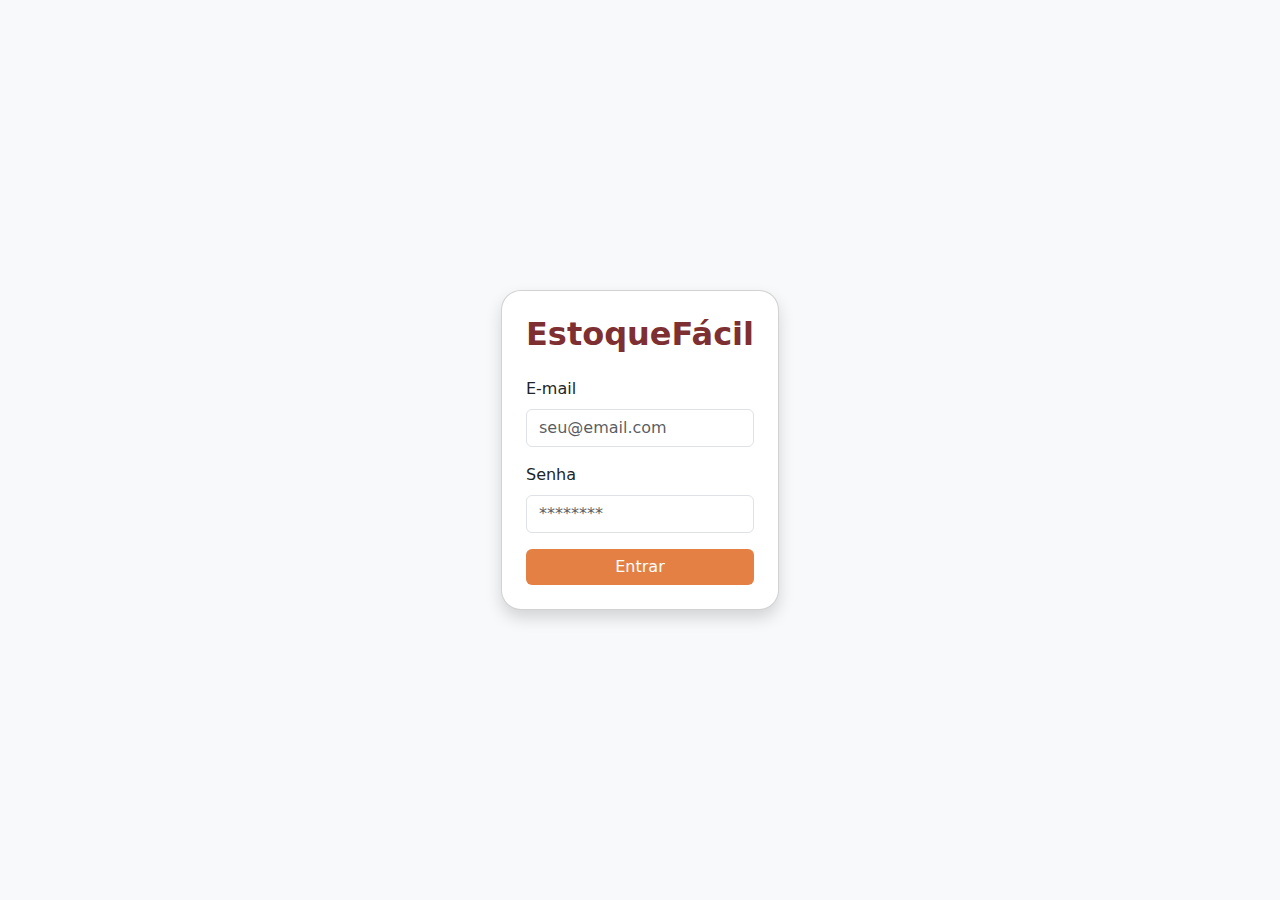
<file: index.html>
<!DOCTYPE html>
<html lang="pt-BR">
<head>
  <meta charset="UTF-8">
  <meta name="viewport" content="width=device-width, initial-scale=1.0">
  <title>EstoqueFácil - Login</title>
  <link href="https://cdn.jsdelivr.net/npm/bootstrap@5.3.0/dist/css/bootstrap.min.css" rel="stylesheet">
  <link rel="stylesheet" href="css/style.css">
</head>
<body class="d-flex align-items-center justify-content-center vh-100 bg-light">

  <div class="card shadow p-4" style="max-width: 400px; border-radius: 20px;">
    <h2 class="text-center mb-4 text-primary fw-bold">EstoqueFácil</h2>
    
    <form>
      <div class="mb-3">
        <label for="email" class="form-label">E-mail</label>
        <input type="email" class="form-control" id="email" placeholder="seu@email.com" required>
      </div>
      <div class="mb-3">
        <label for="senha" class="form-label">Senha</label>
        <input type="password" class="form-control" id="senha" placeholder="********" required>
      </div>
      <button type="submit" class="btn btn-primary w-100">Entrar</button>
    </form>
  </div>

  <script src="js/app.js"></script>
</body>
</html>
</file>
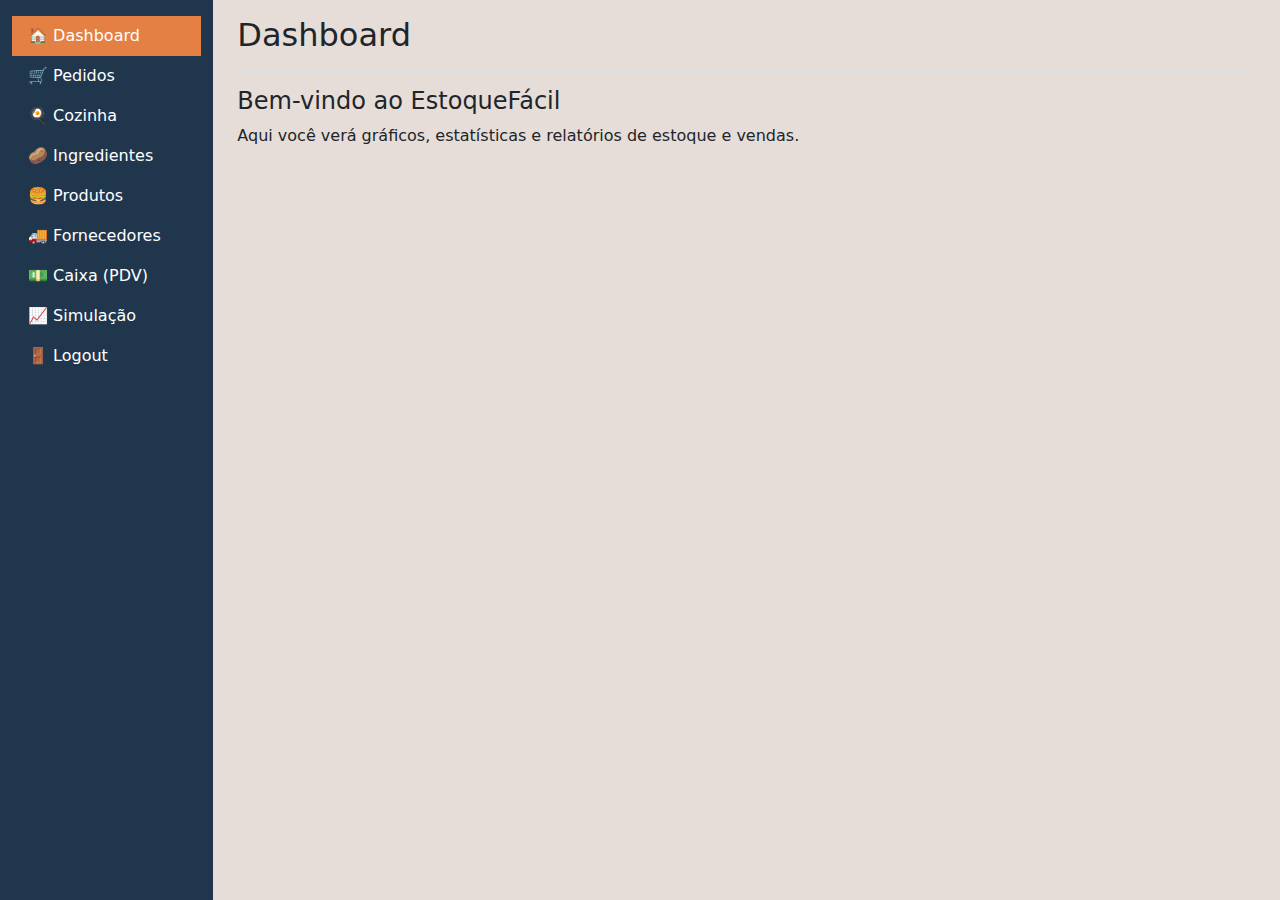
<file: dashboard.html>
<!doctype html>
<html lang="pt-BR" data-bs-theme="auto">
  <head>
    <meta charset="utf-8">
    <meta name="viewport" content="width=device-width, initial-scale=1">
    <title>EstoqueFácil · Dashboard</title>

    <!-- Bootstrap -->
    <link href="https://cdn.jsdelivr.net/npm/bootstrap@5.3.3/dist/css/bootstrap.min.css" rel="stylesheet">

    <!-- Custom CSS -->
    <style>
      :root {
        --cor-vinho: #7E2F32;
        --cor-laranja: #E48044;
        --cor-azul: #20364D;
        --cor-bege: #EDDCCA;
        --cor-cinza: #E6DDD8;
      }
      body {
        background-color: var(--cor-cinza);
      }
      .sidebar {
        min-height: 100vh;
        background-color: var(--cor-azul);
        transition: width 0.3s;
      }
      .sidebar.collapsed {
        width: 0;
      }
      .sidebar .nav-link {
        color: #fff;
      }
      .sidebar .nav-link.active {
        background-color: var(--cor-laranja);
        color: #fff;
      }
      .sidebar .nav-link:hover {
        background-color: var(--cor-vinho);
        color: #fff;
      }
      main {
        transition: margin-left 0.3s;
      }
    </style>
  </head>
  <body>

    <div class="container-fluid">
      <div class="row">
        <!-- Sidebar -->
        <nav id="sidebarMenu" class="col-md-3 col-lg-2 d-md-block sidebar collapse">
          <div class="position-sticky pt-3 sidebar-sticky">
            <ul class="nav flex-column">
              <li class="nav-item">
                <a class="nav-link active" aria-current="page" href="#">
                  🏠 Dashboard
                </a>
              </li>
              <li class="nav-item">
                <a class="nav-link" href="#">
                  🛒 Pedidos
                </a>
              </li>
              <li class="nav-item">
                <a class="nav-link" href="#">
                  🍳 Cozinha
                </a>
              </li>
              <li class="nav-item">
                <a class="nav-link" href="#">
                  🥔 Ingredientes
                </a>
              </li>
              <li class="nav-item">
                <a class="nav-link" href="#">
                  🍔 Produtos
                </a>
              </li>
              <li class="nav-item">
                <a class="nav-link" href="#">
                  🚚 Fornecedores
                </a>
              </li>
              <li class="nav-item">
                <a class="nav-link" href="#">
                  💵 Caixa (PDV)
                </a>
              </li>
              <li class="nav-item">
                <a class="nav-link" href="#">
                  📈 Simulação
                </a>
              </li>
              <li class="nav-item">
                <a class="nav-link" href="index.html">
                  🚪 Logout
                </a>
              </li>
            </ul>
          </div>
        </nav>

        <!-- Conteúdo -->
        <main id="mainContent" class="col-md-9 ms-sm-auto col-lg-10 px-md-4">
          <div class="d-flex justify-content-between flex-wrap flex-md-nowrap align-items-center pt-3 pb-2 mb-3 border-bottom">
            <!-- Botão para recolher/expandir sidebar -->
            <button id="toggleSidebar" class="btn btn-outline-dark me-3 d-md-none">☰</button>
            <h1 class="h2">Dashboard</h1>
          </div>

          <h4>Bem-vindo ao EstoqueFácil</h4>
          <p>Aqui você verá gráficos, estatísticas e relatórios de estoque e vendas.</p>
        </main>
      </div>
    </div>

    <script src="https://cdn.jsdelivr.net/npm/bootstrap@5.3.3/dist/js/bootstrap.bundle.min.js"></script>
    <script>
      const toggleBtn = document.getElementById('toggleSidebar');
      const sidebar = document.getElementById('sidebarMenu');
      const mainContent = document.getElementById('mainContent');

      toggleBtn.addEventListener('click', () => {
        sidebar.classList.toggle('collapsed');
        if (sidebar.classList.contains('collapsed')) {
          mainContent.style.marginLeft = '0';
        } else {
          mainContent.style.marginLeft = '';
        }
      });
    </script>
  </body>
</html>
</file>
<file: css/style.css>
:root {
  --vinho: #7E2F32;
  --laranja: #E48044;
  --azul: #20364D;
  --bege: #EDDCCA;
  --offwhite: #E6DDD8;
}

body {
  background-color: var(--offwhite);
}

.text-primary {
  color: var(--vinho) !important;
}

.btn-primary {
  background-color: var(--laranja);
  border: none;
}

.btn-primary:hover {
  background-color: var(--vinho);
}
</file>
